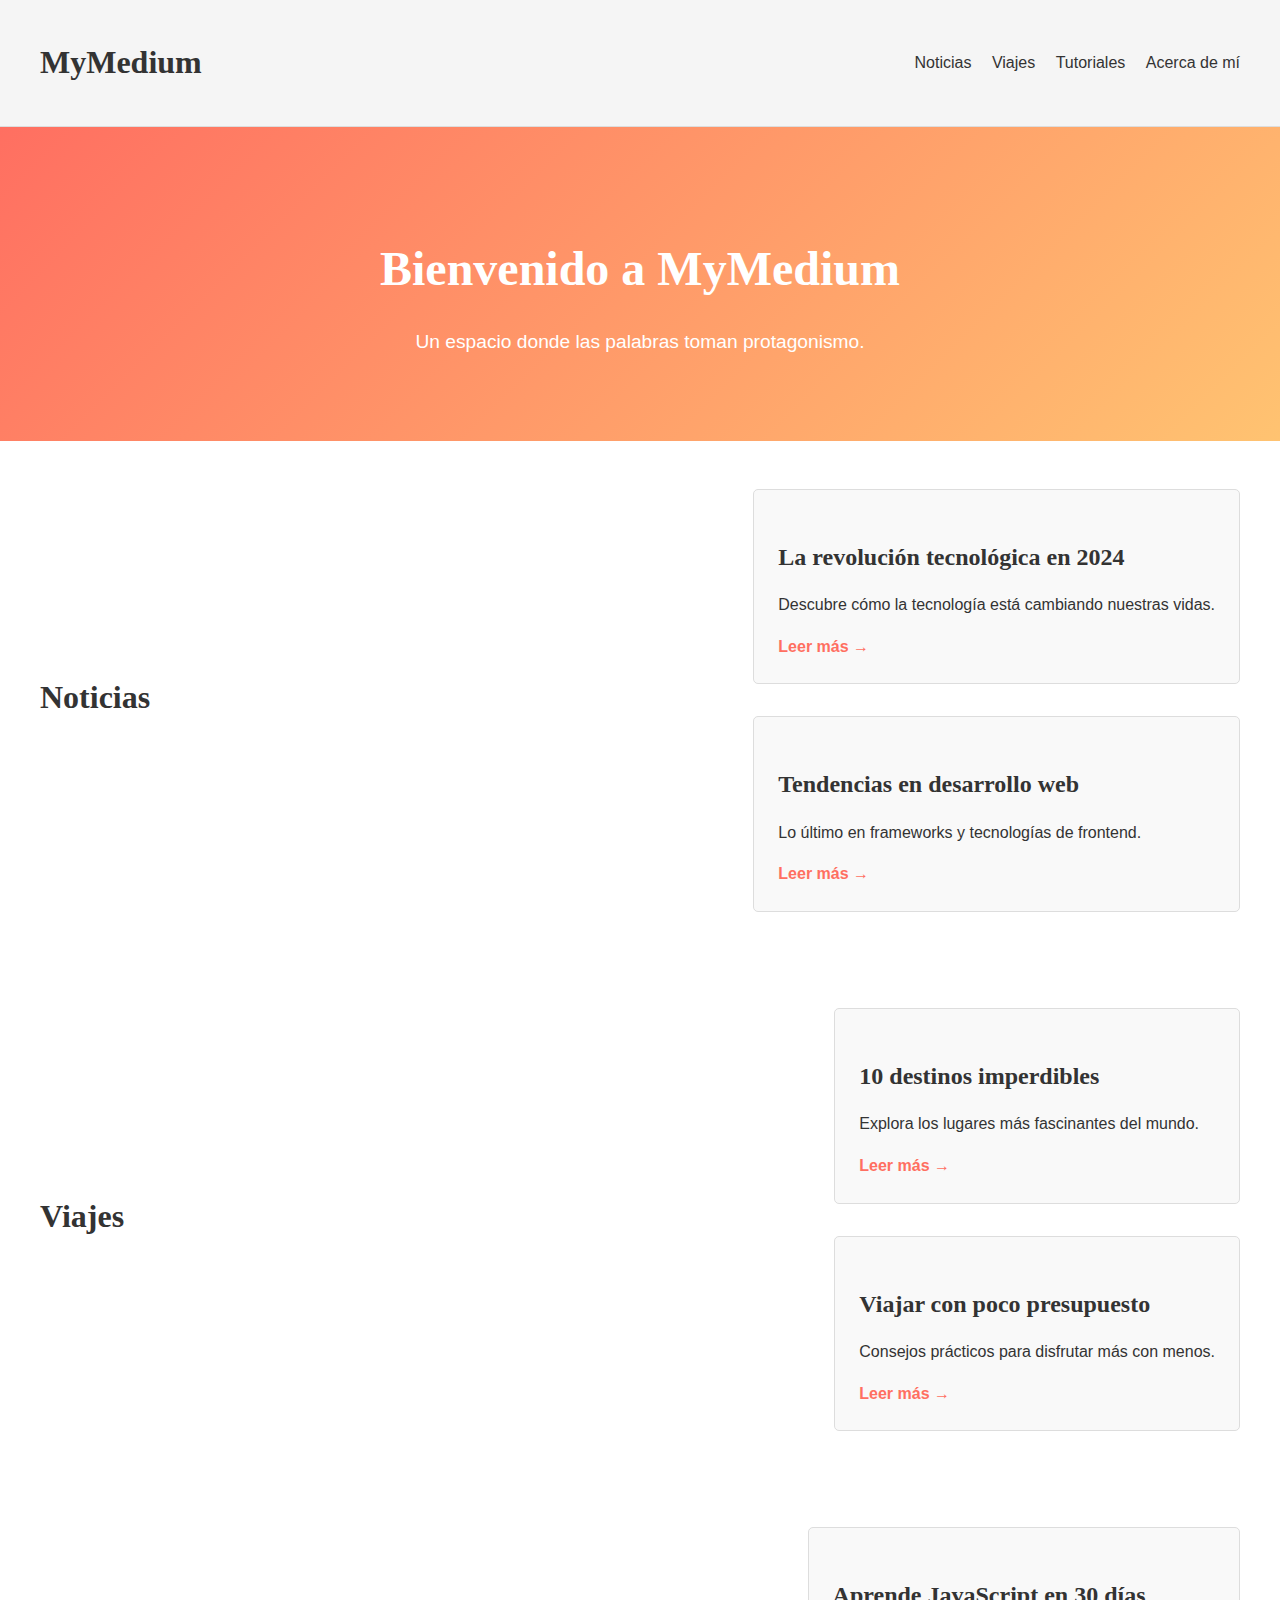
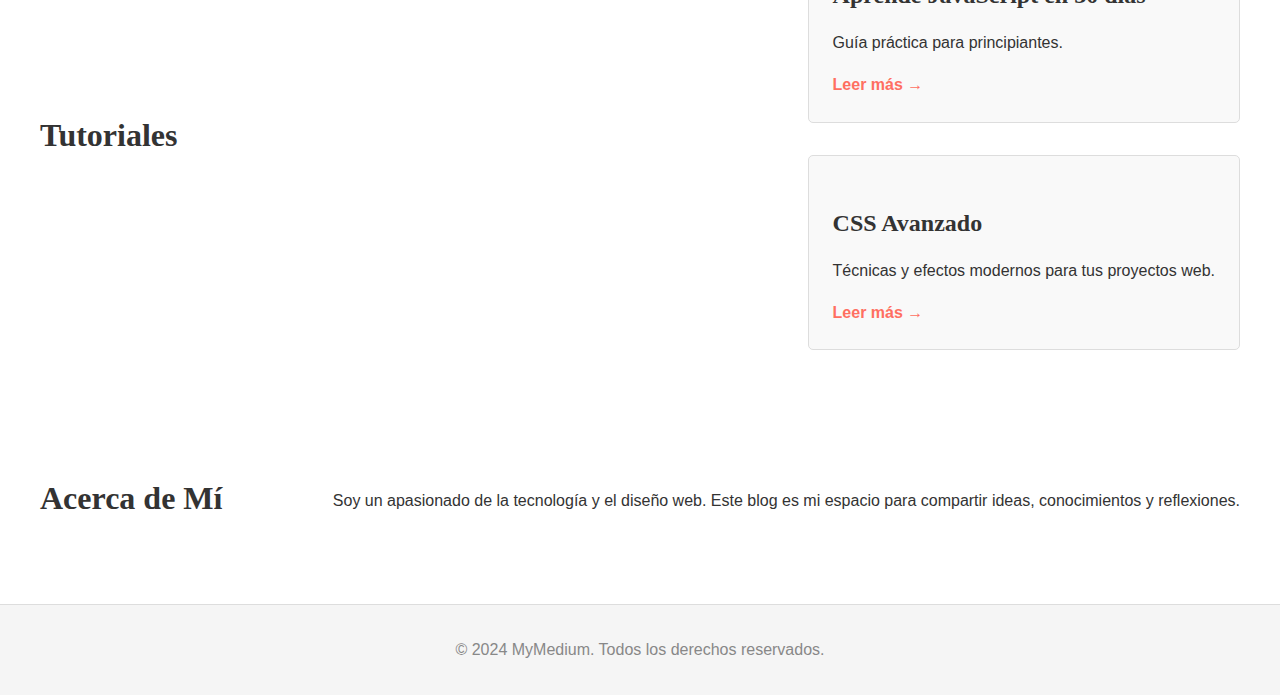
<file: Blog/index.html>
<!DOCTYPE html>
<html lang="en">
<head>
  <meta charset="UTF-8">
  <meta name="viewport" content="width=device-width, initial-scale=1.0">
  <title>Blog Personal</title>
  <link rel="stylesheet" href="styles.css">
  <script defer src="script.js"></script>
</head>
<body>
  <!-- Header -->
  <header class="header">
    <div class="container">
      <h1 class="logo">MyMedium</h1>
      <nav class="nav">
        <a href="#news">Noticias</a>
        <a href="#travel">Viajes</a>
        <a href="#tutorials">Tutoriales</a>
        <a href="#about">Acerca de mí</a>
      </nav>
    </div>
  </header>

  <!-- Hero Section -->
  <section id="home" class="hero">
    <div class="hero-content">
      <h2 class="hero-title">Bienvenido a MyMedium</h2>
      <p class="hero-subtitle">Un espacio donde las palabras toman protagonismo.</p>
    </div>
  </section>

  <!-- News Section -->
  <section id="news" class="section">
    <div class="container">
      <h2 class="section-title">Noticias</h2>
      <div class="articles">
        <article class="article">
          <h3 class="article-title">La revolución tecnológica en 2024</h3>
          <p class="article-text">Descubre cómo la tecnología está cambiando nuestras vidas.</p>
          <a href="#" class="read-more">Leer más →</a>
        </article>
        <article class="article">
          <h3 class="article-title">Tendencias en desarrollo web</h3>
          <p class="article-text">Lo último en frameworks y tecnologías de frontend.</p>
          <a href="#" class="read-more">Leer más →</a>
        </article>
      </div>
    </div>
  </section>

  <!-- Travel Section -->
  <section id="travel" class="section">
    <div class="container">
      <h2 class="section-title">Viajes</h2>
      <div class="articles">
        <article class="article">
          <h3 class="article-title">10 destinos imperdibles</h3>
          <p class="article-text">Explora los lugares más fascinantes del mundo.</p>
          <a href="#" class="read-more">Leer más →</a>
        </article>
        <article class="article">
          <h3 class="article-title">Viajar con poco presupuesto</h3>
          <p class="article-text">Consejos prácticos para disfrutar más con menos.</p>
          <a href="#" class="read-more">Leer más →</a>
        </article>
      </div>
    </div>
  </section>

  <!-- Tutorials Section -->
  <section id="tutorials" class="section">
    <div class="container">
      <h2 class="section-title">Tutoriales</h2>
      <div class="articles">
        <article class="article">
          <h3 class="article-title">Aprende JavaScript en 30 días</h3>
          <p class="article-text">Guía práctica para principiantes.</p>
          <a href="#" class="read-more">Leer más →</a>
        </article>
        <article class="article">
          <h3 class="article-title">CSS Avanzado</h3>
          <p class="article-text">Técnicas y efectos modernos para tus proyectos web.</p>
          <a href="#" class="read-more">Leer más →</a>
        </article>
      </div>
    </div>
  </section>

  <!-- About Section -->
  <section id="about" class="section">
    <div class="container">
      <h2 class="section-title">Acerca de Mí</h2>
      <p>Soy un apasionado de la tecnología y el diseño web. Este blog es mi espacio para compartir ideas, conocimientos y reflexiones.</p>
    </div>
  </section>

  <!-- Footer -->
  <footer class="footer">
    <p>&copy; 2024 MyMedium. Todos los derechos reservados.</p>
  </footer>
</body>
</html>
</file>
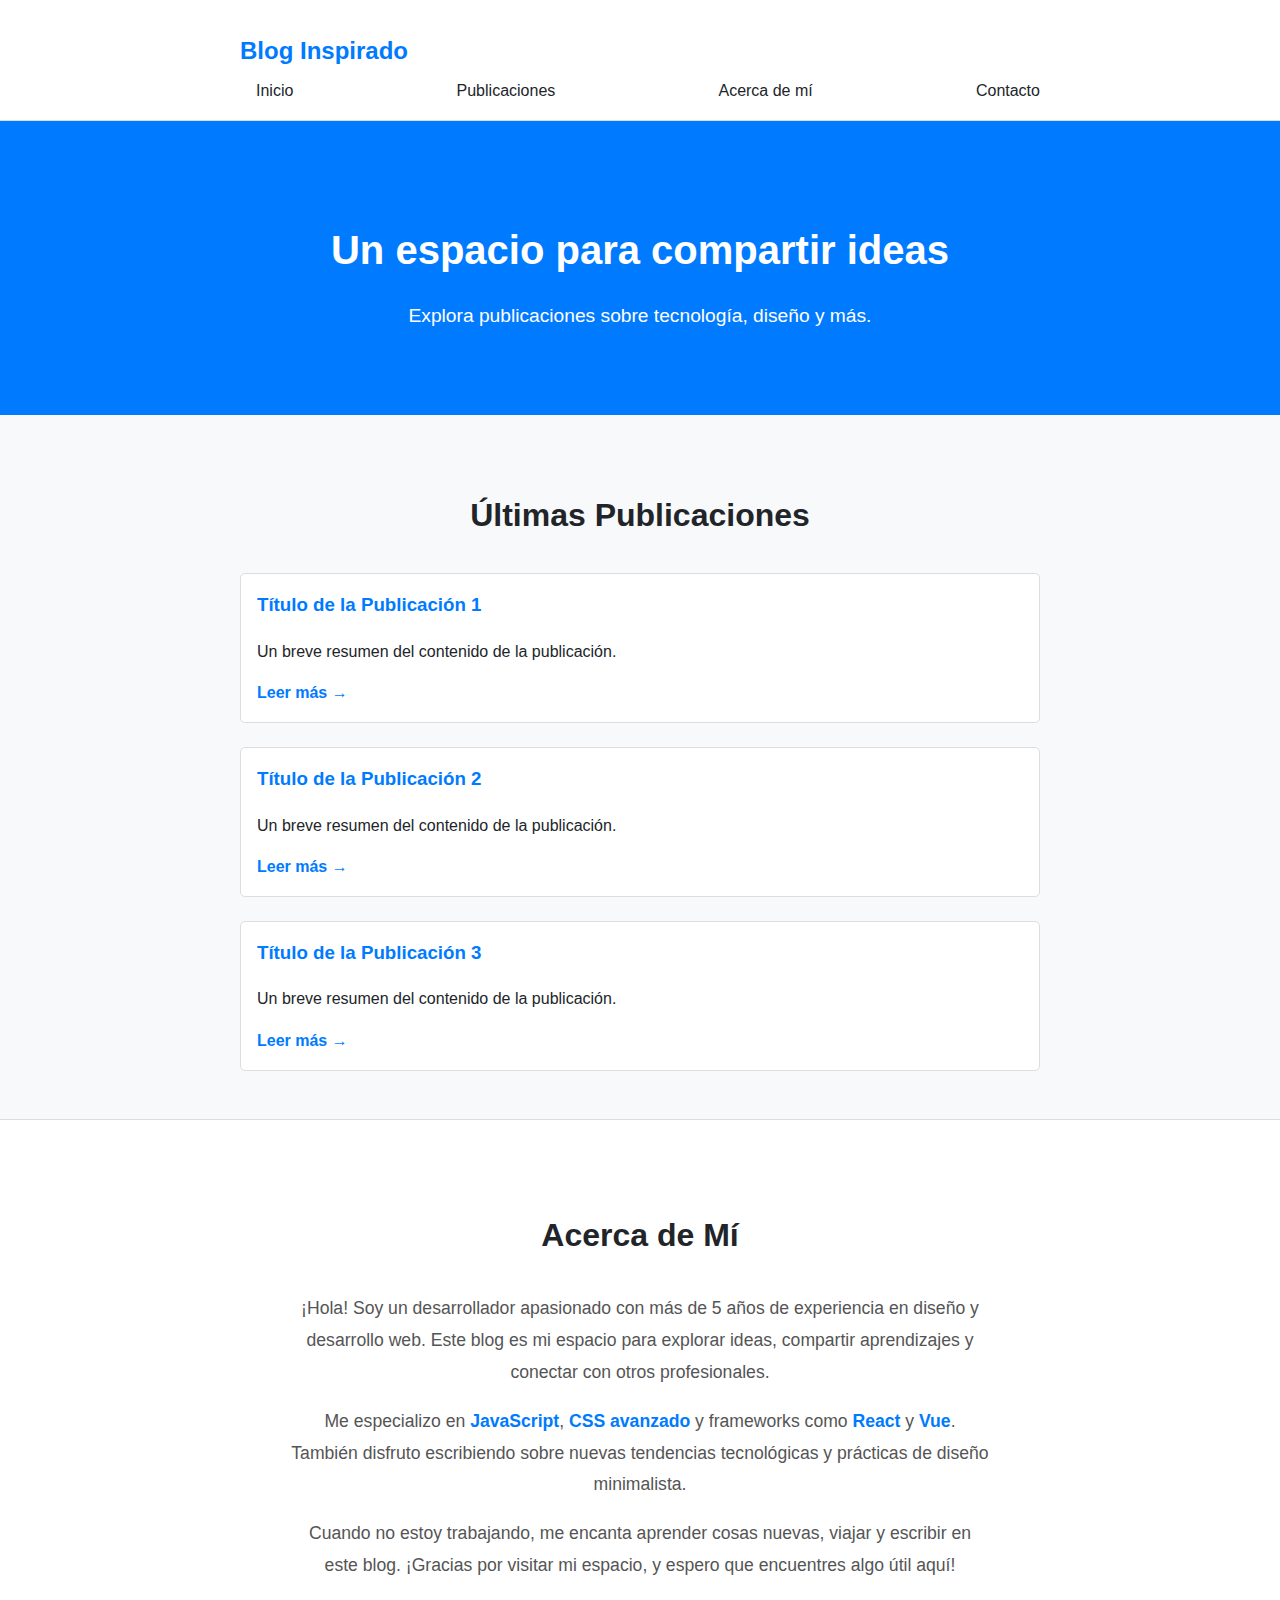
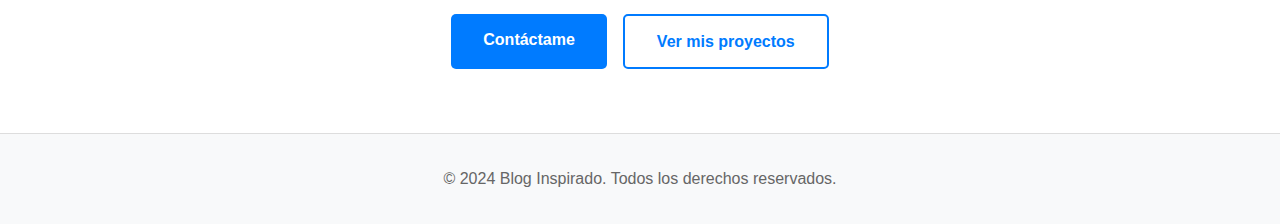
<file: Blog3/index.html>
<!DOCTYPE html>
<html lang="en">
<head>
  <meta charset="UTF-8">
  <meta name="viewport" content="width=device-width, initial-scale=1.0">
  <title>Blog Personal</title>
  <link rel="stylesheet" href="styles.css">
</head>
<body>
  <!-- Header -->
  <header class="header">
    <div class="container">
      <h1 class="logo">Blog Inspirado</h1>
      <nav class="nav">
        <ul class="menu">
          <li><a href="#home">Inicio</a></li>
          <li><a href="#posts">Publicaciones</a></li>
          <li><a href="#about">Acerca de mí</a></li>
          <li><a href="#contact">Contacto</a></li>
        </ul>
      </nav>
    </div>
  </header>

  <!-- Hero Section -->
  <section id="home" class="hero">
    <div class="container">
      <h2>Un espacio para compartir ideas</h2>
      <p>Explora publicaciones sobre tecnología, diseño y más.</p>
    </div>
  </section>

  <!-- Blog Section -->
  <section id="posts" class="posts">
    <div class="container">
      <h2 class="section-title">Últimas Publicaciones</h2>
      <div class="post-list">
        <article class="post">
          <h3>Título de la Publicación 1</h3>
          <p>Un breve resumen del contenido de la publicación.</p>
          <a href="#" class="read-more">Leer más →</a>
        </article>
        <article class="post">
          <h3>Título de la Publicación 2</h3>
          <p>Un breve resumen del contenido de la publicación.</p>
          <a href="#" class="read-more">Leer más →</a>
        </article>
        <article class="post">
          <h3>Título de la Publicación 3</h3>
          <p>Un breve resumen del contenido de la publicación.</p>
          <a href="#" class="read-more">Leer más →</a>
        </article>
      </div>
    </div>
  </section>

  <!-- About Section -->
  <section id="about" class="about">
    <div class="container">
      <h2 class="section-title">Acerca de Mí</h2>
      <div class="about-content">
        <p>
          ¡Hola! Soy un desarrollador apasionado con más de 5 años de experiencia en diseño y desarrollo web. 
          Este blog es mi espacio para explorar ideas, compartir aprendizajes y conectar con otros profesionales.
        </p>
        <p>
          Me especializo en <strong>JavaScript</strong>, <strong>CSS avanzado</strong> y frameworks como 
          <strong>React</strong> y <strong>Vue</strong>. También disfruto escribiendo sobre nuevas tendencias 
          tecnológicas y prácticas de diseño minimalista.
        </p>
        <p>
          Cuando no estoy trabajando, me encanta aprender cosas nuevas, viajar y escribir en este blog. 
          ¡Gracias por visitar mi espacio, y espero que encuentres algo útil aquí!
        </p>
      </div>
      <div class="about-links">
        <a href="#" class="btn">Contáctame</a>
        <a href="#" class="btn-outline">Ver mis proyectos</a>
      </div>
    </div>
  </section>

  <!-- Footer -->
  <footer class="footer">
    <div class="container">
      <p>&copy; 2024 Blog Inspirado. Todos los derechos reservados.</p>
    </div>
  </footer>
</body>
</html>
</file>
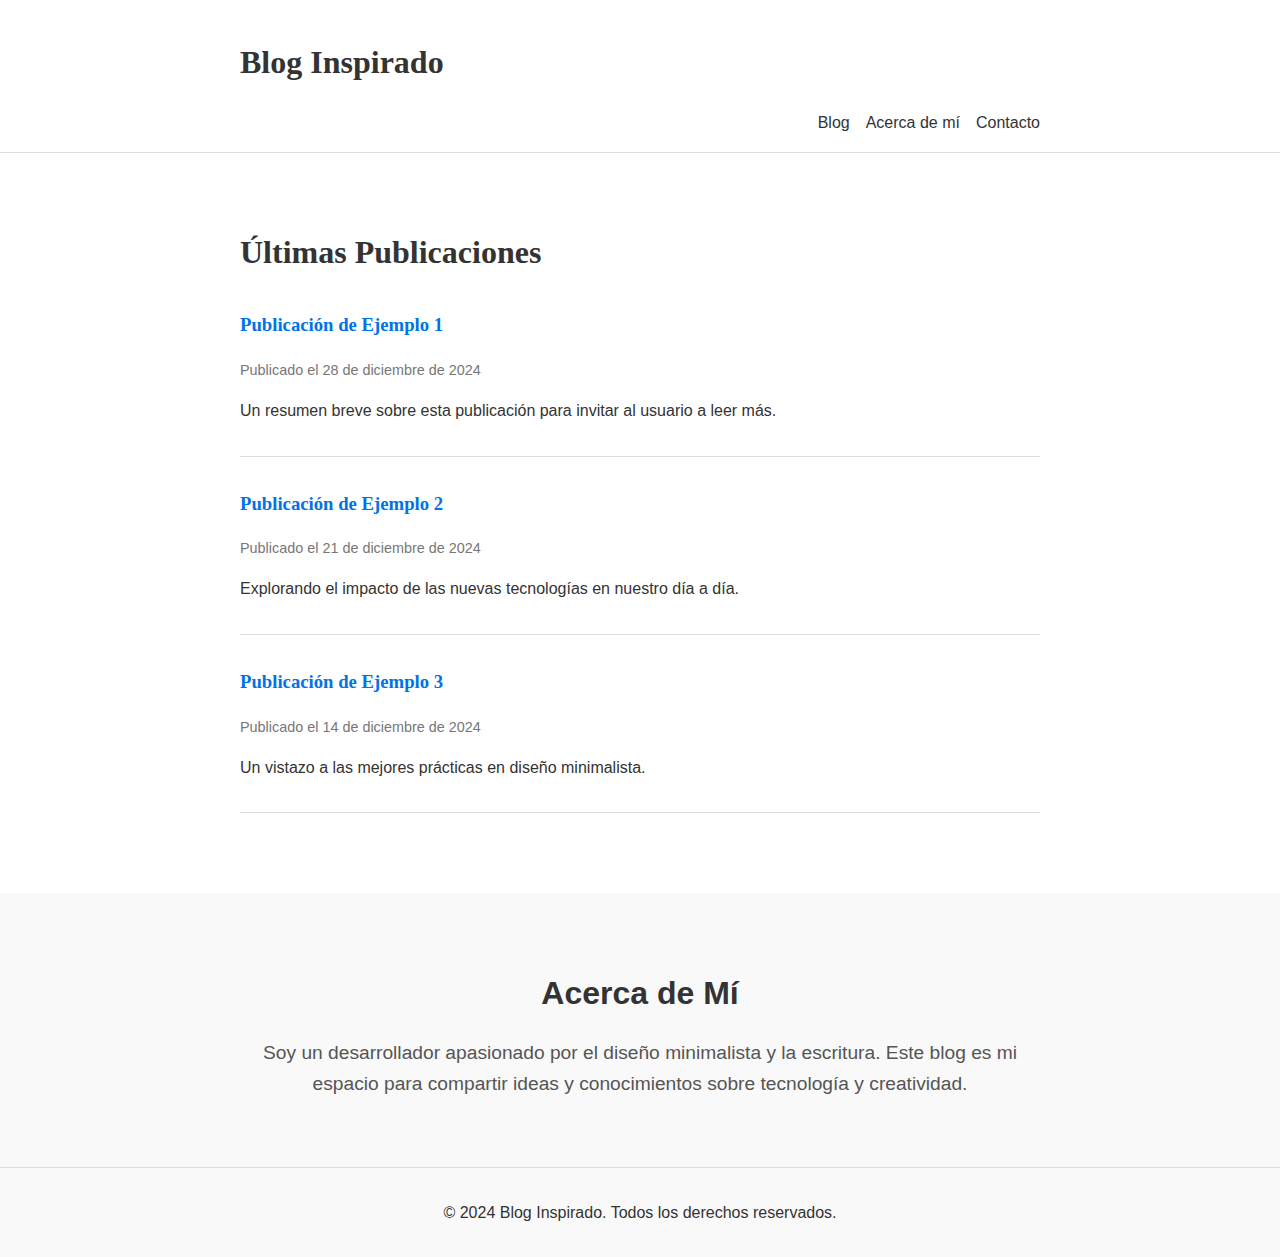
<file: Blog4/index.html>
<!DOCTYPE html>
<html lang="en">
<head>
  <meta charset="UTF-8">
  <meta name="viewport" content="width=device-width, initial-scale=1.0">
  <title>Blog Minimalista</title>
  <link rel="stylesheet" href="styles.css">
</head>
<body>
  <!-- Header -->
  <header class="header">
    <div class="container">
      <h1 class="logo"><a href="/">Blog Inspirado</a></h1>
      <nav class="nav">
        <ul>
          <li><a href="#blog">Blog</a></li>
          <li><a href="#about">Acerca de mí</a></li>
          <li><a href="#contact">Contacto</a></li>
        </ul>
      </nav>
    </div>
  </header>

  <!-- Blog Section -->
  <main id="blog" class="blog">
    <div class="container">
      <h2 class="section-title">Últimas Publicaciones</h2>
      <ul class="post-list">
        <li class="post-item">
          <h3><a href="#">Publicación de Ejemplo 1</a></h3>
          <p class="post-date">Publicado el 28 de diciembre de 2024</p>
          <p class="post-excerpt">Un resumen breve sobre esta publicación para invitar al usuario a leer más.</p>
        </li>
        <li class="post-item">
          <h3><a href="#">Publicación de Ejemplo 2</a></h3>
          <p class="post-date">Publicado el 21 de diciembre de 2024</p>
          <p class="post-excerpt">Explorando el impacto de las nuevas tecnologías en nuestro día a día.</p>
        </li>
        <li class="post-item">
          <h3><a href="#">Publicación de Ejemplo 3</a></h3>
          <p class="post-date">Publicado el 14 de diciembre de 2024</p>
          <p class="post-excerpt">Un vistazo a las mejores prácticas en diseño minimalista.</p>
        </li>
      </ul>
    </div>
  </main>

  <!-- About Section -->
  <section id="about" class="about">
    <div class="container">
      <h2>Acerca de Mí</h2>
      <p>Soy un desarrollador apasionado por el diseño minimalista y la escritura. Este blog es mi espacio para compartir ideas y conocimientos sobre tecnología y creatividad.</p>
    </div>
  </section>

  <!-- Footer -->
  <footer id="contact" class="footer">
    <div class="container">
      <p>&copy; 2024 Blog Inspirado. Todos los derechos reservados.</p>
    </div>
  </footer>
</body>
</html>
</file>
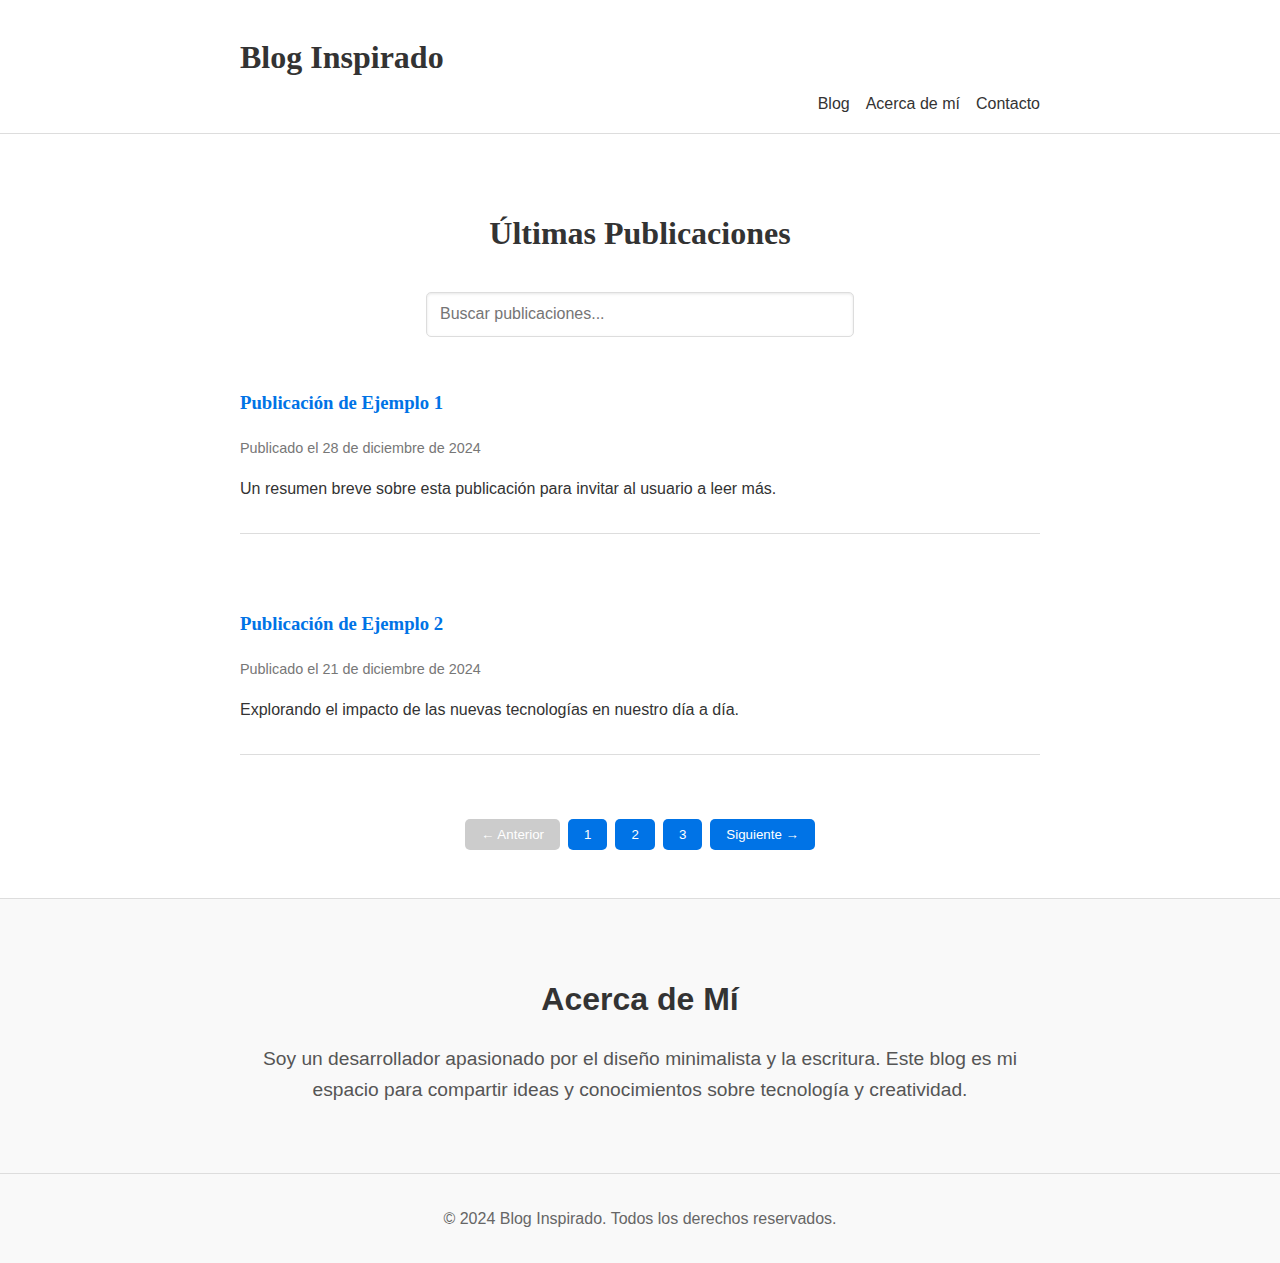
<file: Blog5/index.html>
<!DOCTYPE html>
<html lang="en">
<head>
  <meta charset="UTF-8">
  <meta name="viewport" content="width=device-width, initial-scale=1.0">
  <title>Blog con Búsqueda y Paginación</title>
  <link rel="stylesheet" href="styles.css">
  <script defer src="script.js"></script>
</head>
<body>
  <!-- Header -->
  <header class="header">
    <div class="container">
      <h1 class="logo"><a href="/">Blog Inspirado</a></h1>
      <nav class="nav">
        <ul>
          <li><a href="#blog">Blog</a></li>
          <li><a href="#about">Acerca de mí</a></li>
          <li><a href="#contact">Contacto</a></li>
        </ul>
      </nav>
    </div>
  </header>

  <!-- Blog Section -->
  <main id="blog" class="blog">
    <div class="container">
      <h2 class="section-title">Últimas Publicaciones</h2>

      <!-- Search Bar -->
      <div class="search-bar">
        <input type="text" id="search-input" placeholder="Buscar publicaciones...">
      </div>

      <!-- Post List -->
      <ul class="post-list" id="post-list">
        <li class="post-item">
          <h3><a href="#">Publicación de Ejemplo 1</a></h3>
          <p class="post-date">Publicado el 28 de diciembre de 2024</p>
          <p class="post-excerpt">Un resumen breve sobre esta publicación para invitar al usuario a leer más.</p>
        </li>
        <li class="post-item">
          <h3><a href="#">Publicación de Ejemplo 2</a></h3>
          <p class="post-date">Publicado el 21 de diciembre de 2024</p>
          <p class="post-excerpt">Explorando el impacto de las nuevas tecnologías en nuestro día a día.</p>
        </li>
        <li class="post-item">
          <h3><a href="#">Publicación de Ejemplo 3</a></h3>
          <p class="post-date">Publicado el 14 de diciembre de 2024</p>
          <p class="post-excerpt">Un vistazo a las mejores prácticas en diseño minimalista.</p>
        </li>
        <!-- Más publicaciones pueden ser añadidas -->
      </ul>

      <!-- Pagination -->
      <div class="pagination">
        <button class="page-btn" data-page="prev">← Anterior</button>
        <button class="page-btn" data-page="1">1</button>
        <button class="page-btn" data-page="2">2</button>
        <button class="page-btn" data-page="3">3</button>
        <button class="page-btn" data-page="next">Siguiente →</button>
      </div>
    </div>
  </main>

  <!-- About Section -->
  <section id="about" class="about">
    <div class="container">
      <h2>Acerca de Mí</h2>
      <p>Soy un desarrollador apasionado por el diseño minimalista y la escritura. Este blog es mi espacio para compartir ideas y conocimientos sobre tecnología y creatividad.</p>
    </div>
  </section>

  <!-- Footer -->
  <footer id="contact" class="footer">
    <div class="container">
      <p>&copy; 2024 Blog Inspirado. Todos los derechos reservados.</p>
    </div>
  </footer>
</body>
</html>
</file>
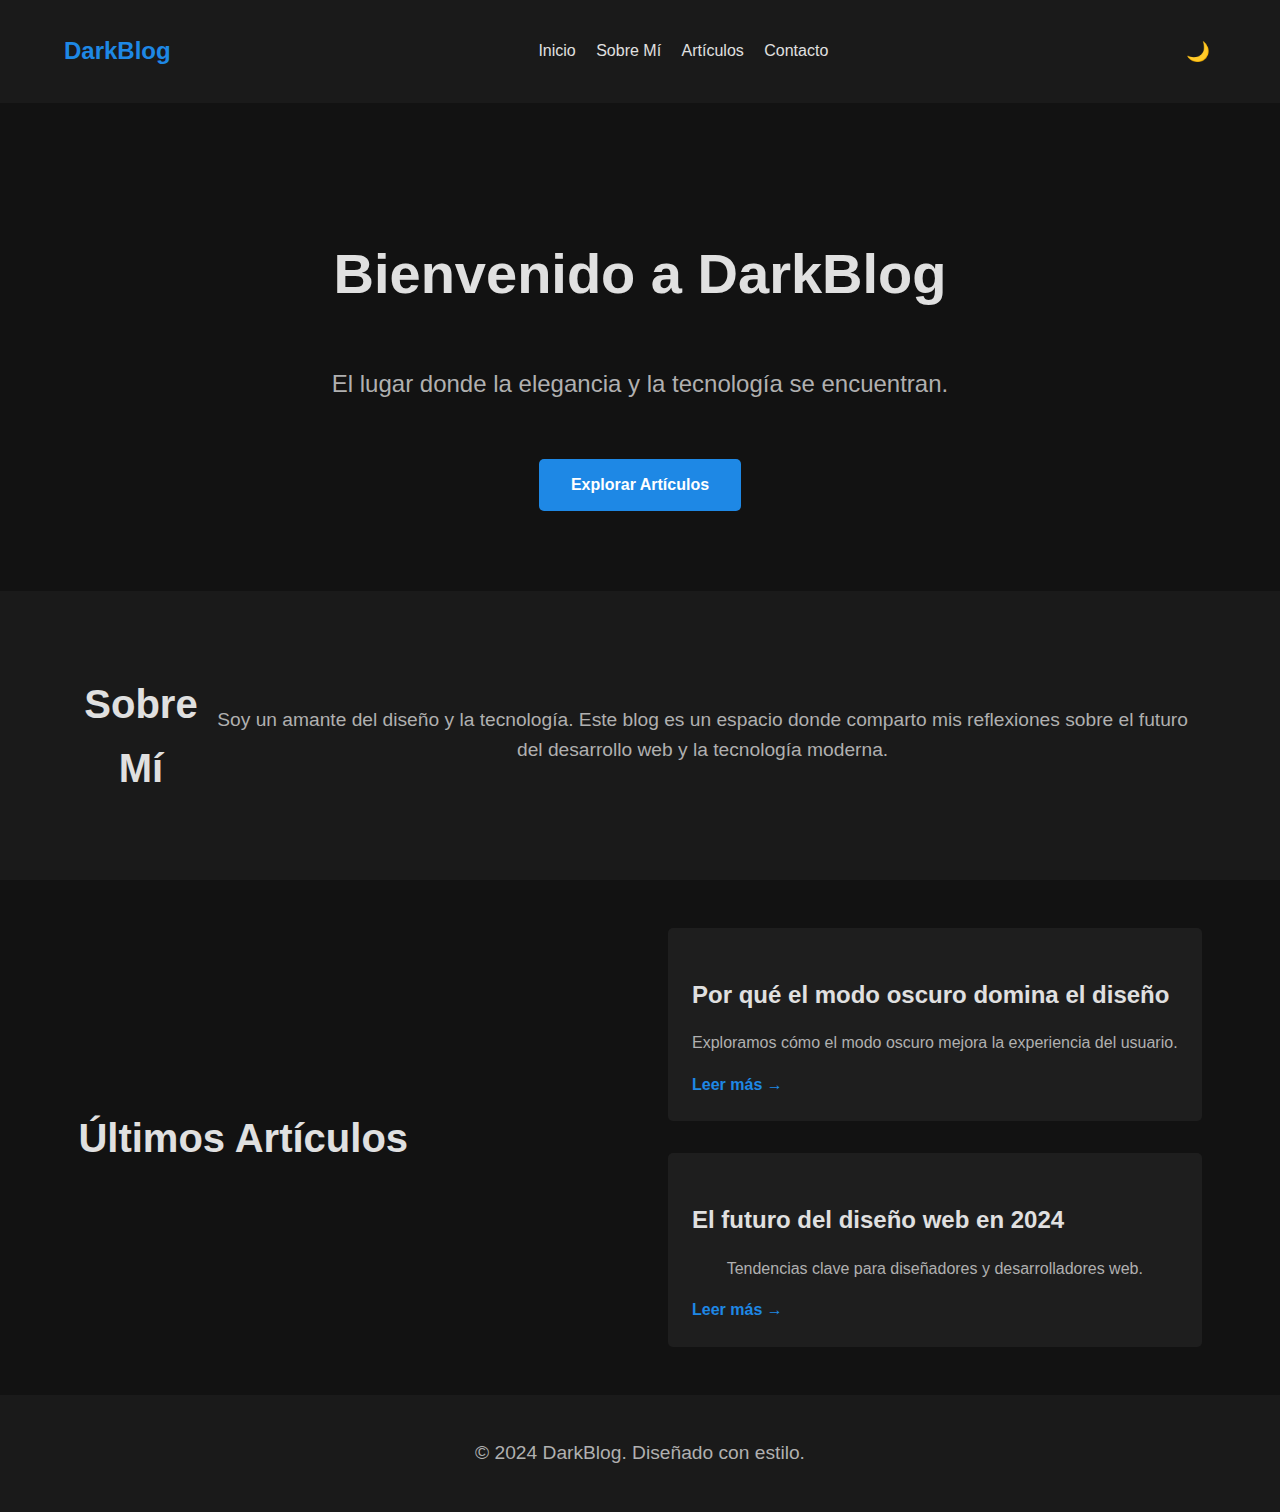
<file: ElegantDarkMode/index.html>
<!DOCTYPE html>
<html lang="en">
<head>
  <meta charset="UTF-8">
  <meta name="viewport" content="width=device-width, initial-scale=1.0">
  <title>Dark Mode Blog</title>
  <link rel="stylesheet" href="styles.css">
  <script defer src="script.js"></script>
</head>
<body>
  <!-- Header -->
  <header class="header">
    <div class="container">
      <h1 class="logo">DarkBlog</h1>
      <nav class="nav">
        <a href="#home">Inicio</a>
        <a href="#about">Sobre Mí</a>
        <a href="#blog">Artículos</a>
        <a href="#contact">Contacto</a>
      </nav>
      <button id="theme-toggle" class="theme-toggle">🌙</button>
    </div>
  </header>

  <!-- Hero Section -->
  <section id="home" class="hero">
    <h2 class="hero-title">Bienvenido a DarkBlog</h2>
    <p class="hero-subtitle">El lugar donde la elegancia y la tecnología se encuentran.</p>
    <a href="#blog" class="btn">Explorar Artículos</a>
  </section>

  <!-- About Section -->
  <section id="about" class="about">
    <div class="container">
      <h2 class="section-title">Sobre Mí</h2>
      <p>Soy un amante del diseño y la tecnología. Este blog es un espacio donde comparto mis reflexiones sobre el futuro del desarrollo web y la tecnología moderna.</p>
    </div>
  </section>

  <!-- Blog Section -->
  <section id="blog" class="blog">
    <div class="container">
      <h2 class="section-title">Últimos Artículos</h2>
      <div class="blog-posts">
        <article class="post">
          <h3 class="post-title">Por qué el modo oscuro domina el diseño</h3>
          <p class="post-text">Exploramos cómo el modo oscuro mejora la experiencia del usuario.</p>
          <a href="#" class="read-more">Leer más →</a>
        </article>
        <article class="post">
          <h3 class="post-title">El futuro del diseño web en 2024</h3>
          <p class="post-text">Tendencias clave para diseñadores y desarrolladores web.</p>
          <a href="#" class="read-more">Leer más →</a>
        </article>
      </div>
    </div>
  </section>

  <!-- Footer -->
  <footer class="footer">
    <p>&copy; 2024 DarkBlog. Diseñado con estilo.</p>
  </footer>
</body>
</html>
</file>
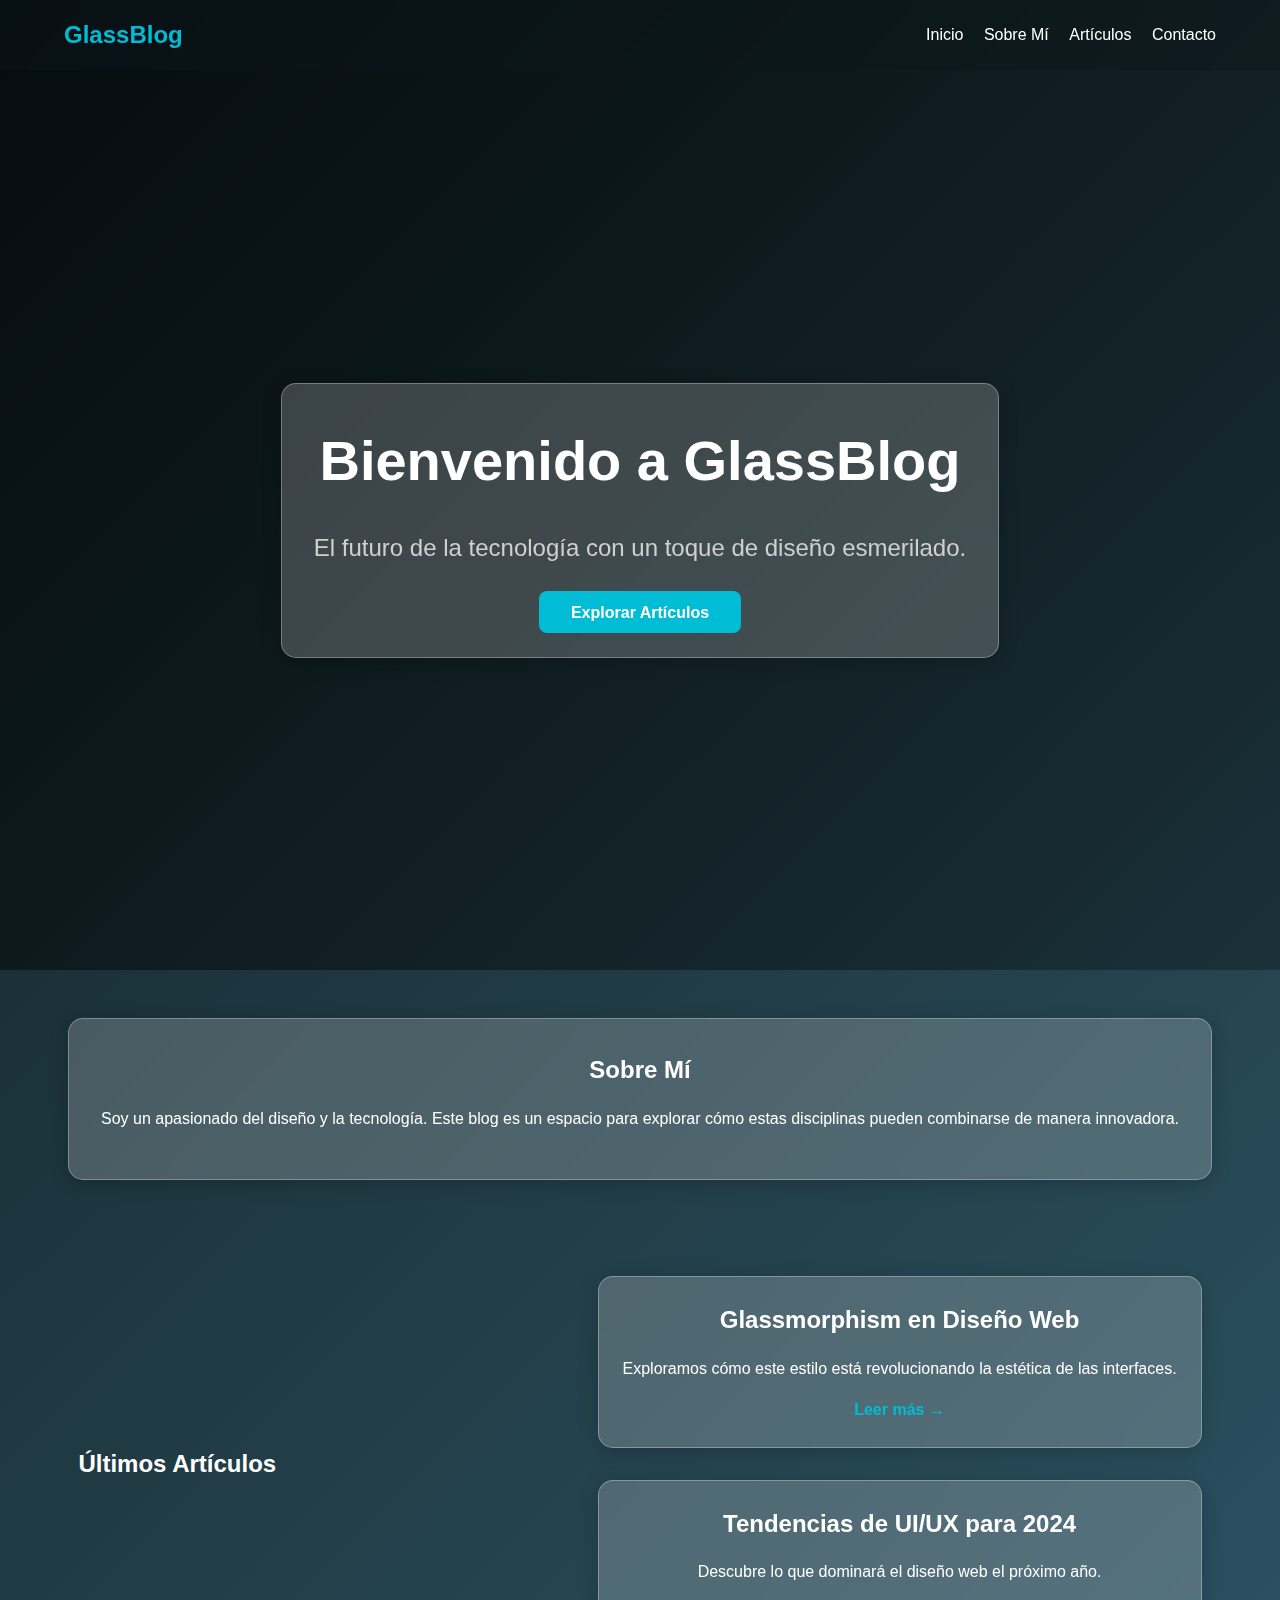
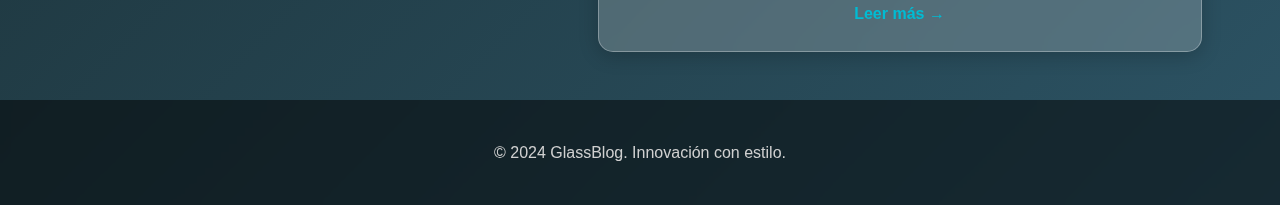
<file: Glassmorphism/index.html>
<!DOCTYPE html>
<html lang="en">
<head>
  <meta charset="UTF-8">
  <meta name="viewport" content="width=device-width, initial-scale=1.0">
  <title>Glassmorphism Blog</title>
  <link rel="stylesheet" href="styles.css">
</head>
<body>
  <!-- Header -->
  <header class="header">
    <div class="container">
      <h1 class="logo">GlassBlog</h1>
      <nav class="nav">
        <a href="#home">Inicio</a>
        <a href="#about">Sobre Mí</a>
        <a href="#blog">Artículos</a>
        <a href="#contact">Contacto</a>
      </nav>
    </div>
  </header>

  <!-- Hero Section -->
  <section id="home" class="hero">
    <div class="glass-card">
      <h2 class="hero-title">Bienvenido a GlassBlog</h2>
      <p class="hero-subtitle">El futuro de la tecnología con un toque de diseño esmerilado.</p>
      <a href="#blog" class="btn">Explorar Artículos</a>
    </div>
  </section>

  <!-- About Section -->
  <section id="about" class="about">
    <div class="glass-card">
      <h2 class="section-title">Sobre Mí</h2>
      <p>Soy un apasionado del diseño y la tecnología. Este blog es un espacio para explorar cómo estas disciplinas pueden combinarse de manera innovadora.</p>
    </div>
  </section>

  <!-- Blog Section -->
  <section id="blog" class="blog">
    <div class="container">
      <h2 class="section-title">Últimos Artículos</h2>
      <div class="blog-posts">
        <article class="glass-card post">
          <h3 class="post-title">Glassmorphism en Diseño Web</h3>
          <p class="post-text">Exploramos cómo este estilo está revolucionando la estética de las interfaces.</p>
          <a href="#" class="read-more">Leer más →</a>
        </article>
        <article class="glass-card post">
          <h3 class="post-title">Tendencias de UI/UX para 2024</h3>
          <p class="post-text">Descubre lo que dominará el diseño web el próximo año.</p>
          <a href="#" class="read-more">Leer más →</a>
        </article>
      </div>
    </div>
  </section>

  <!-- Footer -->
  <footer class="footer">
    <p>&copy; 2024 GlassBlog. Innovación con estilo.</p>
  </footer>
</body>
</html>
</file>
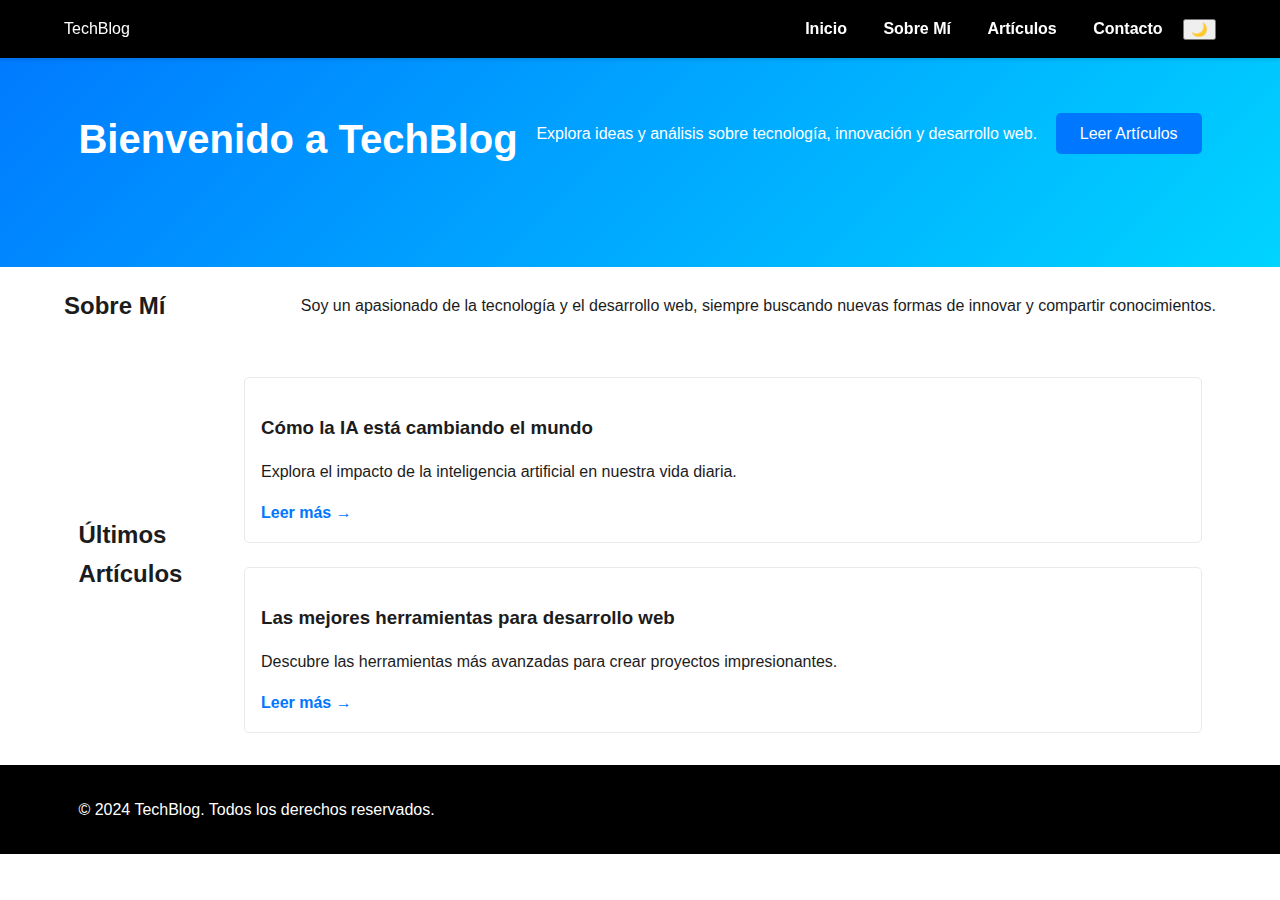
<file: ModernMinimalism/index.html>
<!DOCTYPE html>
<html lang="en">
<head>
  <meta charset="UTF-8">
  <meta name="viewport" content="width=device-width, initial-scale=1.0">
  <title>Blog Personal de Tecnología</title>
  <link rel="stylesheet" href="styles.css">
  <script defer src="script.js"></script>
</head>
<body>
  <!-- Header -->
  <header class="header">
    <div class="container">
      <div class="logo">TechBlog</div>
      <nav class="nav">
        <a href="#home">Inicio</a>
        <a href="#about">Sobre Mí</a>
        <a href="#blog">Artículos</a>
        <a href="#contact">Contacto</a>
        <button id="theme-toggle" class="theme-toggle">🌙</button>
      </nav>
      <button id="menu-toggle" class="menu-toggle">☰</button>
    </div>
  </header>

  <!-- Hero Section -->
  <section id="home" class="hero">
    <div class="container">
      <h1>Bienvenido a TechBlog</h1>
      <p>Explora ideas y análisis sobre tecnología, innovación y desarrollo web.</p>
      <a href="#blog" class="btn">Leer Artículos</a>
    </div>
  </section>

  <!-- About Section -->
  <section id="about" class="about">
    <div class="container">
      <h2>Sobre Mí</h2>
      <p>Soy un apasionado de la tecnología y el desarrollo web, siempre buscando nuevas formas de innovar y compartir conocimientos.</p>
    </div>
  </section>

  <!-- Blog Section -->
  <section id="blog" class="blog">
    <div class="container">
      <h2>Últimos Artículos</h2>
      <div class="blog-posts">
        <article class="post">
          <h3>Cómo la IA está cambiando el mundo</h3>
          <p>Explora el impacto de la inteligencia artificial en nuestra vida diaria.</p>
          <a href="#" class="read-more">Leer más →</a>
        </article>
        <article class="post">
          <h3>Las mejores herramientas para desarrollo web</h3>
          <p>Descubre las herramientas más avanzadas para crear proyectos impresionantes.</p>
          <a href="#" class="read-more">Leer más →</a>
        </article>
      </div>
    </div>
  </section>

  <!-- Footer -->
  <footer class="footer">
    <div class="container">
      <p>&copy; 2024 TechBlog. Todos los derechos reservados.</p>
    </div>
  </footer>
</body>
</html>
</file>
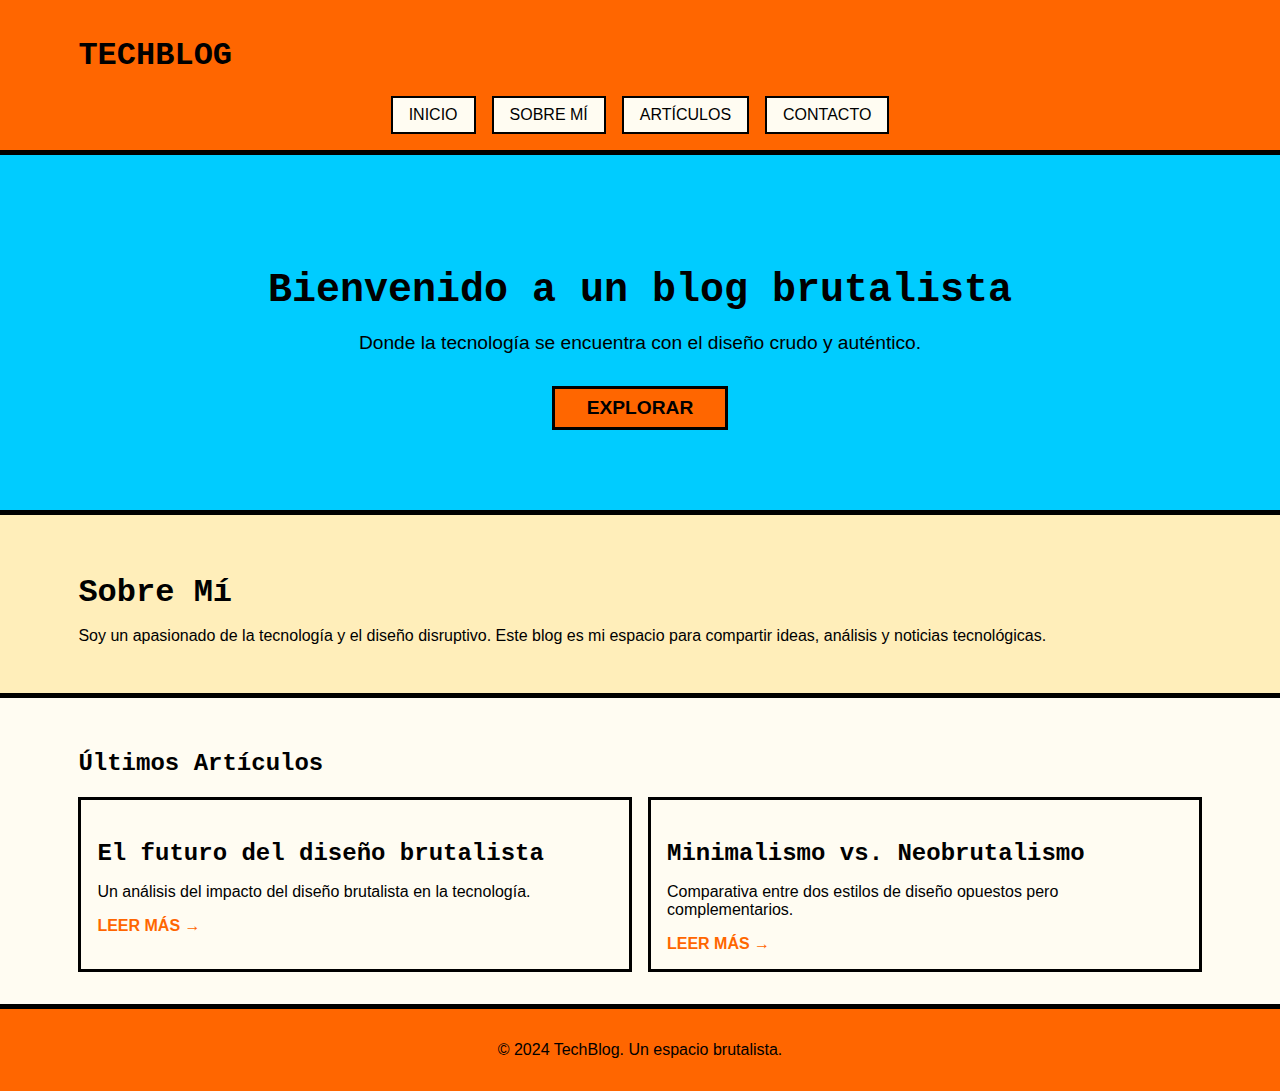
<file: Neobrutalismo/index.html>
<!DOCTYPE html>
<html lang="en">
<head>
  <meta charset="UTF-8">
  <meta name="viewport" content="width=device-width, initial-scale=1.0">
  <title>Tech Brutalist Blog</title>
  <link rel="stylesheet" href="styles.css">
</head>
<body>
  <!-- Header -->
  <header class="header">
    <div class="container">
      <h1 class="logo">TechBlog</h1>
      <nav class="nav">
        <a href="#home">Inicio</a>
        <a href="#about">Sobre Mí</a>
        <a href="#blog">Artículos</a>
        <a href="#contact">Contacto</a>
      </nav>
    </div>
  </header>

  <!-- Hero Section -->
  <section id="home" class="hero">
    <h2>Bienvenido a un blog brutalista</h2>
    <p>Donde la tecnología se encuentra con el diseño crudo y auténtico.</p>
    <a href="#blog" class="btn">Explorar</a>
  </section>

  <!-- About Section -->
  <section id="about" class="about">
    <div class="container">
      <h2>Sobre Mí</h2>
      <p>Soy un apasionado de la tecnología y el diseño disruptivo. Este blog es mi espacio para compartir ideas, análisis y noticias tecnológicas.</p>
    </div>
  </section>

  <!-- Blog Section -->
  <section id="blog" class="blog">
    <div class="container">
      <h2>Últimos Artículos</h2>
      <div class="blog-posts">
        <article class="post">
          <h3>El futuro del diseño brutalista</h3>
          <p>Un análisis del impacto del diseño brutalista en la tecnología.</p>
          <a href="#" class="read-more">Leer más →</a>
        </article>
        <article class="post">
          <h3>Minimalismo vs. Neobrutalismo</h3>
          <p>Comparativa entre dos estilos de diseño opuestos pero complementarios.</p>
          <a href="#" class="read-more">Leer más →</a>
        </article>
      </div>
    </div>
  </section>

  <!-- Footer -->
  <footer class="footer">
    <p>&copy; 2024 TechBlog. Un espacio brutalista.</p>
  </footer>
</body>
</html>
</file>
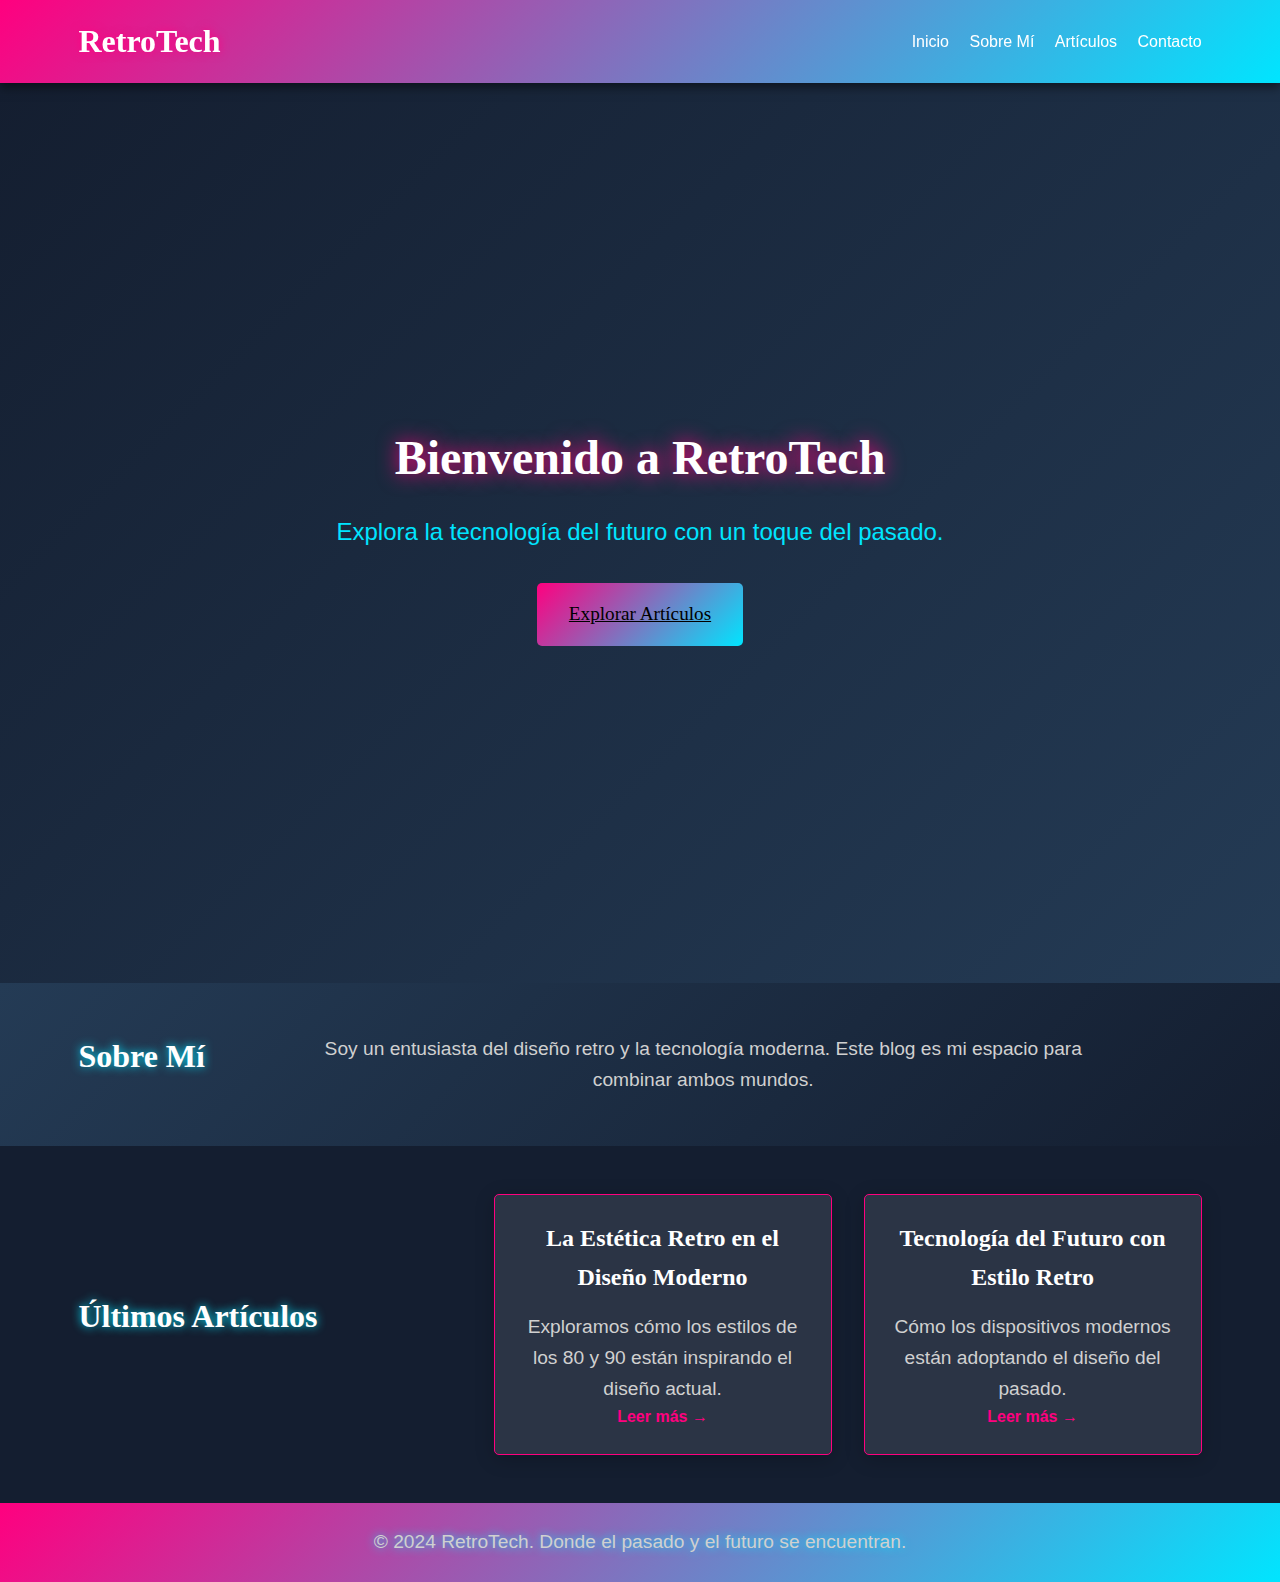
<file: RetroFuturism/index.html>
<!DOCTYPE html>
<html lang="en">
<head>
  <meta charset="UTF-8">
  <meta name="viewport" content="width=device-width, initial-scale=1.0">
  <title>Retro-Futuristic Blog</title>
  <link rel="stylesheet" href="styles.css">
</head>
<body>
  <!-- Header -->
  <header class="header">
    <div class="container">
      <h1 class="logo">RetroTech</h1>
      <nav class="nav">
        <a href="#home">Inicio</a>
        <a href="#about">Sobre Mí</a>
        <a href="#blog">Artículos</a>
        <a href="#contact">Contacto</a>
      </nav>
    </div>
  </header>

  <!-- Hero Section -->
  <section id="home" class="hero">
    <div class="hero-content">
      <h2 class="hero-title">Bienvenido a RetroTech</h2>
      <p class="hero-subtitle">Explora la tecnología del futuro con un toque del pasado.</p>
      <a href="#blog" class="btn">Explorar Artículos</a>
    </div>
  </section>

  <!-- About Section -->
  <section id="about" class="about">
    <div class="container">
      <h2 class="section-title">Sobre Mí</h2>
      <p>Soy un entusiasta del diseño retro y la tecnología moderna. Este blog es mi espacio para combinar ambos mundos.</p>
    </div>
  </section>

  <!-- Blog Section -->
  <section id="blog" class="blog">
    <div class="container">
      <h2 class="section-title">Últimos Artículos</h2>
      <div class="blog-posts">
        <article class="post">
          <h3 class="post-title">La Estética Retro en el Diseño Moderno</h3>
          <p class="post-text">Exploramos cómo los estilos de los 80 y 90 están inspirando el diseño actual.</p>
          <a href="#" class="read-more">Leer más →</a>
        </article>
        <article class="post">
          <h3 class="post-title">Tecnología del Futuro con Estilo Retro</h3>
          <p class="post-text">Cómo los dispositivos modernos están adoptando el diseño del pasado.</p>
          <a href="#" class="read-more">Leer más →</a>
        </article>
      </div>
    </div>
  </section>

  <!-- Footer -->
  <footer class="footer">
    <p>&copy; 2024 RetroTech. Donde el pasado y el futuro se encuentran.</p>
  </footer>
</body>
</html>
</file>
<file: Blog/styles.css>
/* Variables */
:root {
  --bg-color: #ffffff;
  --text-color: #333333;
  --accent-color: #ff6f61;
  --font-primary: 'Merriweather', serif;
  --font-secondary: 'Roboto', sans-serif;
  --max-width: 1200px;
}

body {
  margin: 0;
  font-family: var(--font-secondary);
  color: var(--text-color);
  background-color: var(--bg-color);
  line-height: 1.6;
}

/* Header */
.header {
  background: #f5f5f5;
  padding: 1rem 0;
  border-bottom: 1px solid #ddd;
  position: sticky;
  top: 0;
  z-index: 1000;
}

.container {
  max-width: var(--max-width);
  margin: 0 auto;
  padding: 0 1rem;
  display: flex;
  justify-content: space-between;
  align-items: center;
}

.logo {
  font-size: 2rem;
  font-family: var(--font-primary);
  color: var(--text-color);
}

.nav a {
  text-decoration: none;
  color: var(--text-color);
  margin-left: 1rem;
  transition: color 0.3s ease;
}

.nav a:hover {
  color: var(--accent-color);
}

/* Hero Section */
.hero {
  text-align: center;
  padding: 4rem 1rem;
  background: linear-gradient(135deg, #ff6f61, #ffc371);
  color: #ffffff;
}

.hero-title {
  font-size: 3rem;
  font-family: var(--font-primary);
  margin-bottom: 1rem;
}

.hero-subtitle {
  font-size: 1.2rem;
}

/* Section */
.section {
  padding: 3rem 1rem;
}

.section-title {
  font-size: 2rem;
  font-family: var(--font-primary);
  margin-bottom: 2rem;
  text-align: center;
}

/* Articles */
.articles {
  display: grid;
  gap: 2rem;
  grid-template-columns: repeat(auto-fit, minmax(300px, 1fr));
}

.article {
  padding: 1.5rem;
  background: #f9f9f9;
  border: 1px solid #ddd;
  border-radius: 5px;
  transition: transform 0.3s ease, box-shadow 0.3s ease;
}

.article:hover {
  transform: translateY(-5px);
  box-shadow: 0 10px 20px rgba(0, 0, 0, 0.1);
}

.article-title {
  font-size: 1.5rem;
  font-family: var(--font-primary);
  margin-bottom: 1rem;
}

.read-more {
  text-decoration: none;
  color: var(--accent-color);
  font-weight: bold;
  transition: color 0.3s ease;
}

.read-more:hover {
  color: #ff4500;
}

/* Footer */
.footer {
  text-align: center;
  padding: 1rem;
  background: #f5f5f5;
  color: #888;
  border-top: 1px solid #ddd;
}
</file>
<file: Blog3/styles.css>
/* Variables */
:root {
  --bg-color: #f8f9fa;
  --text-color: #212529;
  --accent-color: #007bff;
  --font-primary: 'Poppins', sans-serif;
  --max-width: 800px;
}

body {
  margin: 0;
  font-family: var(--font-primary);
  background-color: var(--bg-color);
  color: var(--text-color);
  line-height: 1.6;
}

/* Header */
.header {
  background: #ffffff;
  border-bottom: 1px solid #ddd;
  padding: 1rem 0;
  position: sticky;
  top: 0;
  z-index: 1000;
}

.container {
  max-width: var(--max-width);
  margin: 0 auto;
  padding: 0 1rem;
}

.logo {
  font-size: 1.5rem;
  font-weight: bold;
  color: var(--accent-color);
  margin-bottom: 0.5rem;
}

.nav .menu {
  list-style: none;
  padding: 0;
  margin: 0;
  display: flex;
  justify-content: space-between;
}

.nav .menu li {
  margin-left: 1rem;
}

.nav .menu a {
  text-decoration: none;
  color: var(--text-color);
  transition: color 0.3s ease;
}

.nav .menu a:hover {
  color: var(--accent-color);
}

/* Hero Section */
.hero {
  text-align: center;
  padding: 4rem 1rem;
  background-color: var(--accent-color);
  color: #ffffff;
}

.hero h2 {
  font-size: 2.5rem;
  margin-bottom: 1rem;
}

.hero p {
  font-size: 1.2rem;
}

/* Blog Section */
.posts {
  padding: 3rem 1rem;
}

.section-title {
  font-size: 2rem;
  margin-bottom: 2rem;
  text-align: center;
}

.post-list {
  display: grid;
  gap: 1.5rem;
  grid-template-columns: 1fr;
}

.post {
  background: #ffffff;
  border: 1px solid #ddd;
  border-radius: 5px;
  padding: 1rem;
  transition: box-shadow 0.3s ease;
}

.post:hover {
  box-shadow: 0 4px 10px rgba(0, 0, 0, 0.1);
}

.post h3 {
  margin-top: 0;
  color: var(--accent-color);
}

.read-more {
  text-decoration: none;
  color: var(--accent-color);
  font-weight: bold;
}

.read-more:hover {
  text-decoration: underline;
}

/* About Section */
.about {
  padding: 4rem 1rem;
  background: #ffffff;
  border-top: 1px solid #ddd;
}

.about-content {
  max-width: 700px;
  margin: 0 auto;
  text-align: center;
  font-size: 1.1rem;
  color: #555;
  line-height: 1.8;
}

.about-content strong {
  color: var(--accent-color);
}

.about-links {
  display: flex;
  justify-content: center;
  gap: 1rem;
  margin-top: 2rem;
}

.btn {
  padding: 0.8rem 2rem;
  background: var(--accent-color);
  color: #ffffff;
  border: none;
  border-radius: 5px;
  text-decoration: none;
  font-weight: bold;
  transition: background 0.3s ease-in-out;
}

.btn:hover {
  background: #005bb5;
}

.btn-outline {
  padding: 0.8rem 2rem;
  background: transparent;
  color: var(--accent-color);
  border: 2px solid var(--accent-color);
  border-radius: 5px;
  text-decoration: none;
  font-weight: bold;
  transition: color 0.3s ease-in-out, border-color 0.3s ease-in-out;
}

.btn-outline:hover {
  color: #005bb5;
  border-color: #005bb5;
}

/* Footer */
.footer {
  text-align: center;
  padding: 1rem;
  background: #f8f9fa;
  border-top: 1px solid #ddd;
  color: #666666;
}
</file>
<file: Blog4/styles.css>
/* Variables */
:root {
  --bg-color: #ffffff;
  --text-color: #333333;
  --accent-color: #0073e6;
  --font-primary: 'Merriweather', serif;
  --font-secondary: 'Roboto', sans-serif;
}

body {
  margin: 0;
  font-family: var(--font-secondary);
  background-color: var(--bg-color);
  color: var(--text-color);
  line-height: 1.6;
}

.container {
  max-width: 800px;
  margin: 0 auto;
  padding: 0 1rem;
}

/* Header */
.header {
  padding: 1rem 0;
  border-bottom: 1px solid #ddd;
}

.logo a {
  text-decoration: none;
  font-size: 2rem;
  font-family: var(--font-primary);
  color: var(--text-color);
}

.nav ul {
  list-style: none;
  padding: 0;
  margin: 0;
  display: flex;
  justify-content: flex-end;
  gap: 1rem;
}

.nav a {
  text-decoration: none;
  color: var(--text-color);
  transition: color 0.3s ease;
}

.nav a:hover {
  color: var(--accent-color);
}

/* Blog Section */
.blog {
  padding: 3rem 0;
}

.section-title {
  font-size: 2rem;
  margin-bottom: 2rem;
  font-family: var(--font-primary);
}

.post-list {
  list-style: none;
  padding: 0;
}

.post-item {
  margin-bottom: 2rem;
  border-bottom: 1px solid #ddd;
  padding-bottom: 1rem;
}

.post-item h3 a {
  text-decoration: none;
  color: var(--accent-color);
  font-family: var(--font-primary);
}

.post-item .post-date {
  font-size: 0.9rem;
  color: #777;
}

.post-item .post-excerpt {
  font-size: 1rem;
  color: var(--text-color);
}

/* About Section */
.about {
  padding: 3rem 0;
  text-align: center;
  background-color: #f9f9f9;
}

.about h2 {
  font-size: 2rem;
  margin-bottom: 1rem;
}

.about p {
  font-size: 1.2rem;
  color: #555;
}

/* Footer */
.footer {
  padding: 1rem 0;
  text-align: center;
  border-top: 1px solid #ddd;
  background-color: #f9f9f9;
}
</file>
<file: Blog5/styles.css>
/* Variables */
:root {
  --bg-color: #f8f9fa;
  --text-color: #212529;
  --accent-color: #007bff;
  --font-primary: 'Poppins', sans-serif;
  --max-width: 800px;
}

body {
  margin: 0;
  font-family: var(--font-primary);
  background-color: var(--bg-color);
  color: var(--text-color);
  line-height: 1.6;
}

/* Header */
.header {
  background: #ffffff;
  border-bottom: 1px solid #ddd;
  padding: 1rem 0;
  position: sticky;
  top: 0;
  z-index: 1000;
}

.container {
  max-width: var(--max-width);
  margin: 0 auto;
  padding: 0 1rem;
}

.logo {
  font-size: 1.5rem;
  font-weight: bold;
  color: var(--accent-color);
  margin-bottom: 0.5rem;
}

.nav .menu {
  list-style: none;
  padding: 0;
  margin: 0;
  display: flex;
  justify-content: space-between;
}

.nav .menu li {
  margin-left: 1rem;
}

.nav .menu a {
  text-decoration: none;
  color: var(--text-color);
  transition: color 0.3s ease;
}

.nav .menu a:hover {
  color: var(--accent-color);
}

/* Hero Section */
.hero {
  text-align: center;
  padding: 4rem 1rem;
  background-color: var(--accent-color);
  color: #ffffff;
}

.hero h2 {
  font-size: 2.5rem;
  margin-bottom: 1rem;
}

.hero p {
  font-size: 1.2rem;
}

/* Blog Section */
.posts {
  padding: 3rem 1rem;
}

.section-title {
  font-size: 2rem;
  margin-bottom: 2rem;
  text-align: center;
}

.post-list {
  display: grid;
  gap: 1.5rem;
  grid-template-columns: 1fr;
}

.post {
  background: #ffffff;
  border: 1px solid #ddd;
  border-radius: 5px;
  padding: 1rem;
  transition: box-shadow 0.3s ease;
}

.post:hover {
  box-shadow: 0 4px 10px rgba(0, 0, 0, 0.1);
}

.post h3 {
  margin-top: 0;
  color: var(--accent-color);
}

.read-more {
  text-decoration: none;
  color: var(--accent-color);
  font-weight: bold;
}

.read-more:hover {
  text-decoration: underline;
}

/* About Section */
.about {
  padding: 4rem 1rem;
  background: #ffffff;
  border-top: 1px solid #ddd;
}

.about-content {
  max-width: 700px;
  margin: 0 auto;
  text-align: center;
  font-size: 1.1rem;
  color: #555;
  line-height: 1.8;
}

.about-content strong {
  color: var(--accent-color);
}

.about-links {
  display: flex;
  justify-content: center;
  gap: 1rem;
  margin-top: 2rem;
}

.btn {
  padding: 0.8rem 2rem;
  background: var(--accent-color);
  color: #ffffff;
  border: none;
  border-radius: 5px;
  text-decoration: none;
  font-weight: bold;
  transition: background 0.3s ease-in-out;
}

.btn:hover {
  background: #005bb5;
}

.btn-outline {
  padding: 0.8rem 2rem;
  background: transparent;
  color: var(--accent-color);
  border: 2px solid var(--accent-color);
  border-radius: 5px;
  text-decoration: none;
  font-weight: bold;
  transition: color 0.3s ease-in-out, border-color 0.3s ease-in-out;
}

.btn-outline:hover {
  color: #005bb5;
  border-color: #005bb5;
}

/* Footer */
.footer {
  text-align: center;
  padding: 1rem;
  background: #f8f9fa;
  border-top: 1px solid #ddd;
  color: #666666;
}



/* Variables */
:root {
  --bg-color: #ffffff;
  --text-color: #333333;
  --accent-color: #0073e6;
  --font-primary: 'Merriweather', serif;
  --font-secondary: 'Roboto', sans-serif;
}

body {
  margin: 0;
  font-family: var(--font-secondary);
  background-color: var(--bg-color);
  color: var(--text-color);
  line-height: 1.6;
}

.container {
  max-width: 800px;
  margin: 0 auto;
  padding: 0 1rem;
}

/* Header */
.header {
  padding: 1rem 0;
  border-bottom: 1px solid #ddd;
}

.logo a {
  text-decoration: none;
  font-size: 2rem;
  font-family: var(--font-primary);
  color: var(--text-color);
}

.nav ul {
  list-style: none;
  padding: 0;
  margin: 0;
  display: flex;
  justify-content: flex-end;
  gap: 1rem;
}

.nav a {
  text-decoration: none;
  color: var(--text-color);
  transition: color 0.3s ease;
}

.nav a:hover {
  color: var(--accent-color);
}

/* Blog Section */
.blog {
  padding: 3rem 0;
}

.section-title {
  font-size: 2rem;
  margin-bottom: 2rem;
  font-family: var(--font-primary);
}

.post-list {
  list-style: none;
  padding: 0;
}

.post-item {
  margin-bottom: 2rem;
  border-bottom: 1px solid #ddd;
  padding-bottom: 1rem;
}

.post-item h3 a {
  text-decoration: none;
  color: var(--accent-color);
  font-family: var(--font-primary);
}

.post-item .post-date {
  font-size: 0.9rem;
  color: #777;
}

.post-item .post-excerpt {
  font-size: 1rem;
  color: var(--text-color);
}

/* About Section */
.about {
  padding: 3rem 0;
  text-align: center;
  background-color: #f9f9f9;
}

.about h2 {
  font-size: 2rem;
  margin-bottom: 1rem;
}

.about p {
  font-size: 1.2rem;
  color: #555;
}

/* Footer */
.footer {
  padding: 1rem 0;
  text-align: center;
  border-top: 1px solid #ddd;
  background-color: #f9f9f9;
}



/* Search Bar */
.search-bar {
  margin-bottom: 2rem;
  text-align: center;
}

#search-input {
  width: 100%;
  max-width: 400px;
  padding: 0.8rem;
  font-size: 1rem;
  border: 1px solid #ddd;
  border-radius: 5px;
  box-shadow: inset 0 1px 3px rgba(0, 0, 0, 0.1);
}

/* Pagination */
.pagination {
  display: flex;
  justify-content: center;
  align-items: center;
  gap: 0.5rem;
  margin-top: 2rem;
}

.page-btn {
  padding: 0.5rem 1rem;
  background: var(--accent-color);
  color: #ffffff;
  border: none;
  border-radius: 5px;
  cursor: pointer;
  transition: background 0.3s ease;
}

.page-btn:hover {
  background: #005bb5;
}

.page-btn[disabled] {
  background: #cccccc;
  cursor: not-allowed;
}
</file>
<file: ElegantDarkMode/styles.css>
/* Variables */
:root {
  --bg-color: #121212;
  --text-color: #e0e0e0;
  --accent-color: #1e88e5;
  --card-bg: #1e1e1e;
  --header-bg: #1a1a1a;
}

body {
  margin: 0;
  font-family: 'Roboto', sans-serif;
  background-color: var(--bg-color);
  color: var(--text-color);
  line-height: 1.6;
}

/* Header */
.header {
  background-color: var(--header-bg);
  padding: 1rem 0;
}

.container {
  width: 90%;
  max-width: 1200px;
  margin: 0 auto;
  display: flex;
  justify-content: space-between;
  align-items: center;
}

.logo {
  font-size: 1.5rem;
  font-weight: bold;
  color: var(--accent-color);
}

.nav a {
  color: var(--text-color);
  text-decoration: none;
  margin-left: 1rem;
  font-size: 1rem;
}

.nav a:hover {
  color: var(--accent-color);
}

.theme-toggle {
  background: none;
  border: none;
  color: var(--text-color);
  font-size: 1.2rem;
  cursor: pointer;
}

/* Hero Section */
.hero {
  text-align: center;
  padding: 5rem 1rem;
  background-color: var(--bg-color);
}

.hero-title {
  font-size: 3.5rem;
  font-weight: bold;
  color: var(--text-color);
}

.hero-subtitle {
  font-size: 1.5rem;
  margin-top: 1rem;
  color: #b0b0b0;
}

.btn {
  display: inline-block;
  margin-top: 2rem;
  padding: 0.8rem 2rem;
  background-color: var(--accent-color);
  color: #fff;
  font-size: 1rem;
  font-weight: bold;
  text-decoration: none;
  border-radius: 5px;
  transition: background 0.3s ease-in-out;
}

.btn:hover {
  background-color: #1565c0;
}

/* About Section */
.about {
  padding: 3rem 1rem;
  background-color: var(--header-bg);
}

.section-title {
  font-size: 2.5rem;
  text-align: center;
  margin-bottom: 2rem;
}

p {
  text-align: center;
  font-size: 1.2rem;
  color: #b0b0b0;
}

/* Blog Section */
.blog {
  padding: 3rem 1rem;
}

.blog-posts {
  display: grid;
  gap: 2rem;
  grid-template-columns: repeat(auto-fit, minmax(300px, 1fr));
}

.post {
  background-color: var(--card-bg);
  border-radius: 5px;
  padding: 1.5rem;
}

.post-title {
  font-size: 1.5rem;
  margin-bottom: 1rem;
  color: var(--text-color);
}

.post-text {
  font-size: 1rem;
  margin-bottom: 1rem;
  color: #b0b0b0;
}

.read-more {
  color: var(--accent-color);
  text-decoration: none;
  font-weight: bold;
}

.read-more:hover {
  text-decoration: underline;
}

/* Footer */
.footer {
  padding: 1.5rem;
  background-color: var(--header-bg);
  text-align: center;
  color: #b0b0b0;
}
</file>
<file: Glassmorphism/styles.css>
/* Variables */
:root {
  --bg-color: #0f2027;
  --card-bg: rgba(255, 255, 255, 0.2);
  --card-border: rgba(255, 255, 255, 0.3);
  --text-color: #ffffff;
  --accent-color: #00bcd4;
  --blur: 15px;
}

/* General */
body {
  margin: 0;
  font-family: 'Roboto', sans-serif;
  background: linear-gradient(135deg, #0f2027, #203a43, #2c5364);
  color: var(--text-color);
  line-height: 1.6;
}

h1, h2, h3 {
  margin: 0;
  font-family: 'Poppins', sans-serif;
  font-weight: bold;
}

/* Header */
.header {
  padding: 1rem 0;
  display: flex;
  justify-content: space-between;
  align-items: center;
  background-color: rgba(0, 0, 0, 0.5);
  backdrop-filter: blur(10px);
  position: sticky;
  top: 0;
  z-index: 1000;
}

.container {
  width: 90%;
  max-width: 1200px;
  margin: 0 auto;
  display: flex;
  justify-content: space-between;
  align-items: center;
}

.logo {
  font-size: 1.5rem;
  color: var(--accent-color);
}

.nav a {
  color: var(--text-color);
  text-decoration: none;
  margin-left: 1rem;
  font-size: 1rem;
}

.nav a:hover {
  color: var(--accent-color);
}

/* Hero Section */
.hero {
  height: 100vh;
  display: flex;
  justify-content: center;
  align-items: center;
  background: linear-gradient(135deg, rgba(0, 0, 0, 0.6), rgba(0, 0, 0, 0.3));
}

.hero-title {
  font-size: 3.5rem;
  margin-bottom: 1rem;
}

.hero-subtitle {
  font-size: 1.5rem;
  margin-bottom: 2rem;
  color: #d0d0d0;
}

.btn {
  padding: 0.8rem 2rem;
  background-color: var(--accent-color);
  color: #ffffff;
  font-size: 1rem;
  font-weight: bold;
  text-decoration: none;
  border-radius: 8px;
  transition: background 0.3s ease-in-out;
}

.btn:hover {
  background-color: #0097a7;
}

/* Glass Card */
.glass-card {
  background: var(--card-bg);
  border: 1px solid var(--card-border);
  border-radius: 15px;
  backdrop-filter: blur(var(--blur));
  padding: 2rem;
  text-align: center;
  color: var(--text-color);
  box-shadow: 0 4px 20px rgba(0, 0, 0, 0.2);
}

/* About Section */
.about {
  padding: 3rem 1rem;
  display: flex;
  justify-content: center;
  align-items: center;
}

/* Blog Section */
.blog {
  padding: 3rem 1rem;
}

.blog-posts {
  display: grid;
  gap: 2rem;
  grid-template-columns: repeat(auto-fit, minmax(300px, 1fr));
}

.post {
  padding: 1.5rem;
}

.post-title {
  font-size: 1.5rem;
  margin-bottom: 1rem;
}

.read-more {
  color: var(--accent-color);
  text-decoration: none;
  font-weight: bold;
}

.read-more:hover {
  text-decoration: underline;
}

/* Footer */
.footer {
  padding: 1.5rem;
  text-align: center;
  background-color: rgba(0, 0, 0, 0.5);
  backdrop-filter: blur(5px);
  color: #d0d0d0;
}
</file>
<file: ModernMinimalism/styles.css>
/* Variables */
:root {
    --bg-color: #ffffff;
    --text-color: #1c1c1c;
    --accent-color: #0077ff;
    --header-bg: #000000;
  }
  
  body {
    font-family: 'Arial', sans-serif;
    margin: 0;
    padding: 0;
    background-color: var(--bg-color);
    color: var(--text-color);
    line-height: 1.6;
  }
  
  /* Header */
  .header {
    background: var(--header-bg);
    color: white;
    padding: 1rem 0;
    position: fixed;
    top: 0;
    width: 100%;
    z-index: 1000;
    box-shadow: 0 2px 4px rgba(0, 0, 0, 0.1);
  }
  
  .container {
    width: 90%;
    max-width: 1200px;
    margin: 0 auto;
    display: flex;
    justify-content: space-between;
    align-items: center;
  }
  
  .nav a {
    color: white;
    margin: 0 1rem;
    text-decoration: none;
    font-weight: bold;
  }
  
  .nav a:hover {
    color: var(--accent-color);
  }
  
  .menu-toggle {
    display: none;
  }
  
  /* Hero Section */
  .hero {
    padding: 5rem 1rem;
    text-align: center;
    background: linear-gradient(135deg, #0077ff, #00d4ff);
    color: white;
  }
  
  .hero h1 {
    font-size: 2.5rem;
    margin-bottom: 1rem;
  }
  
  .hero .btn {
    background: var(--accent-color);
    color: white;
    padding: 0.5rem 1.5rem;
    border-radius: 5px;
    text-decoration: none;
    transition: background 0.3s ease;
  }
  
  .hero .btn:hover {
    background: #005bb5;
  }
  
  /* Blog Section */
  .blog {
    padding: 2rem 1rem;
  }
  
  .blog-posts {
    display: flex;
    gap: 1.5rem;
    flex-wrap: wrap;
  }
  
  .post {
    background: var(--bg-color);
    border: 1px solid #eaeaea;
    padding: 1rem;
    border-radius: 5px;
    flex: 1 1 calc(50% - 1.5rem);
  }
  
  .post h3 {
    margin-bottom: 0.5rem;
  }
  
  .post .read-more {
    color: var(--accent-color);
    text-decoration: none;
    font-weight: bold;
  }
  
  /* Footer */
  .footer {
    text-align: center;
    padding: 1rem;
    background: var(--header-bg);
    color: white;
  }
  
  /* Responsive */
  @media (max-width: 768px) {
    .menu-toggle {
      display: block;
      background: none;
      border: none;
      font-size: 1.5rem;
      color: white;
      cursor: pointer;
    }
  
    .nav {
      display: none;
      flex-direction: column;
      gap: 1rem;
      position: absolute;
      top: 100%;
      right: 0;
      background: var(--header-bg);
      padding: 1rem;
    }
  
    .nav.active {
      display: flex;
    }
  }
</file>
<file: Neobrutalismo/styles.css>
/* General */
body {
  margin: 0;
  font-family: 'Arial', sans-serif;
  background-color: #fffcf2;
  color: #000;
}

h1, h2, h3 {
  font-family: 'Courier New', monospace;
  font-weight: bold;
  color: #000;
}

a {
  text-decoration: none;
}

.container {
  width: 90%;
  max-width: 1200px;
  margin: 0 auto;
}

/* Header */
.header {
  background-color: #ff6600;
  padding: 1rem;
  border-bottom: 5px solid #000;
}

.header .logo {
  font-size: 2rem;
  text-transform: uppercase;
}

.nav {
  display: flex;
  gap: 1rem;
  justify-content: center;
  margin-top: 1rem;
}

.nav a {
  color: #000;
  background-color: #fffcf2;
  padding: 0.5rem 1rem;
  border: 2px solid #000;
  text-transform: uppercase;
  font-size: 1rem;
  transition: background 0.3s, color 0.3s;
}

.nav a:hover {
  background-color: #000;
  color: #fff;
}

/* Hero Section */
.hero {
  text-align: center;
  padding: 5rem 1rem;
  background-color: #00ccff;
  color: #000;
  border-bottom: 5px solid #000;
}

.hero h2 {
  font-size: 2.5rem;
  margin-bottom: 1rem;
}

.hero p {
  font-size: 1.2rem;
  margin-bottom: 2rem;
}

.btn {
  display: inline-block;
  background-color: #ff6600;
  color: #000;
  padding: 0.5rem 2rem;
  border: 3px solid #000;
  font-size: 1.2rem;
  font-weight: bold;
  text-transform: uppercase;
  transition: transform 0.3s;
}

.btn:hover {
  transform: scale(1.1);
}

/* About Section */
.about {
  padding: 2rem 1rem;
  background-color: #ffeeba;
  border-bottom: 5px solid #000;
}

.about h2 {
  font-size: 2rem;
  margin-bottom: 1rem;
}

/* Blog Section */
.blog {
  padding: 2rem 1rem;
}

.blog-posts {
  display: grid;
  gap: 1rem;
  grid-template-columns: repeat(auto-fit, minmax(300px, 1fr));
}

.post {
  background-color: #fffcf2;
  border: 3px solid #000;
  padding: 1rem;
}

.post h3 {
  font-size: 1.5rem;
  margin-bottom: 1rem;
}

.read-more {
  font-weight: bold;
  color: #ff6600;
  text-transform: uppercase;
}

.read-more:hover {
  color: #000;
}

/* Footer */
.footer {
  text-align: center;
  padding: 1rem;
  background-color: #ff6600;
  color: #000;
  border-top: 5px solid #000;
}
</file>
<file: RetroFuturism/styles.css>
/* Variables */
:root {
  --bg-color: #0d0f18;
  --text-color: #ffffff;
  --accent-color: #ff007f;
  --secondary-accent: #00e5ff;
  --gradient: linear-gradient(135deg, #ff007f, #00e5ff);
  --font-primary: 'Press Start 2P', cursive;
  --font-secondary: 'Roboto', sans-serif;
}

/* General */
body {
  margin: 0;
  font-family: var(--font-secondary);
  background-color: var(--bg-color);
  color: var(--text-color);
  line-height: 1.6;
}

h1, h2, h3 {
  font-family: var(--font-primary);
  margin: 0;
}

/* Header */
.header {
  background: var(--gradient);
  padding: 1rem;
  box-shadow: 0 4px 10px rgba(0, 0, 0, 0.5);
  position: sticky;
  top: 0;
  z-index: 1000;
}

.container {
  width: 90%;
  max-width: 1200px;
  margin: 0 auto;
  display: flex;
  justify-content: space-between;
  align-items: center;
}

.logo {
  font-size: 2rem;
  color: var(--text-color);
  text-shadow: 0 0 10px var(--accent-color);
}

.nav a {
  color: var(--text-color);
  text-decoration: none;
  margin-left: 1rem;
  font-size: 1rem;
  transition: color 0.3s ease;
}

.nav a:hover {
  color: var(--accent-color);
}

/* Hero Section */
.hero {
  height: 100vh;
  display: flex;
  justify-content: center;
  align-items: center;
  text-align: center;
  background: linear-gradient(135deg, #141e30, #243b55);
  background-size: cover;
  color: var(--text-color);
}

.hero-title {
  font-size: 3rem;
  text-shadow: 0 0 20px var(--accent-color);
}

.hero-subtitle {
  font-size: 1.5rem;
  margin-top: 1rem;
  color: var(--secondary-accent);
}

.btn {
  display: inline-block;
  margin-top: 2rem;
  padding: 1rem 2rem;
  background: var(--gradient);
  color: #000;
  font-size: 1.2rem;
  font-family: var(--font-primary);
  border: none;
  border-radius: 5px;
  cursor: pointer;
  transition: transform 0.3s ease;
}

.btn:hover {
  transform: scale(1.1);
}

/* About Section */
.about {
  padding: 3rem 1rem;
  background: linear-gradient(135deg, #243b55, #141e30);
  text-align: center;
}

.section-title {
  font-size: 2rem;
  margin-bottom: 1rem;
  text-shadow: 0 0 10px var(--secondary-accent);
}

p {
  font-size: 1.2rem;
  margin: 0 auto;
  max-width: 800px;
  color: #d0d0d0;
}

/* Blog Section */
.blog {
  padding: 3rem 1rem;
  background-color: #141e30;
}

.blog-posts {
  display: grid;
  gap: 2rem;
  grid-template-columns: repeat(auto-fit, minmax(300px, 1fr));
}

.post {
  padding: 1.5rem;
  background: var(--card-bg);
  border: 1px solid var(--accent-color);
  border-radius: 5px;
  text-align: center;
  background: rgba(255, 255, 255, 0.1);
  box-shadow: 0 4px 20px rgba(0, 0, 0, 0.2);
}

.post-title {
  font-size: 1.5rem;
  margin-bottom: 1rem;
}

.read-more {
  color: var(--accent-color);
  text-decoration: none;
  font-weight: bold;
  transition: color 0.3s ease;
}

.read-more:hover {
  color: var(--secondary-accent);
}

/* Footer */
.footer {
  padding: 1.5rem;
  text-align: center;
  background: var(--gradient);
  color: var(--text-color);
  text-shadow: 0 0 10px var(--secondary-accent);
}
</file>
